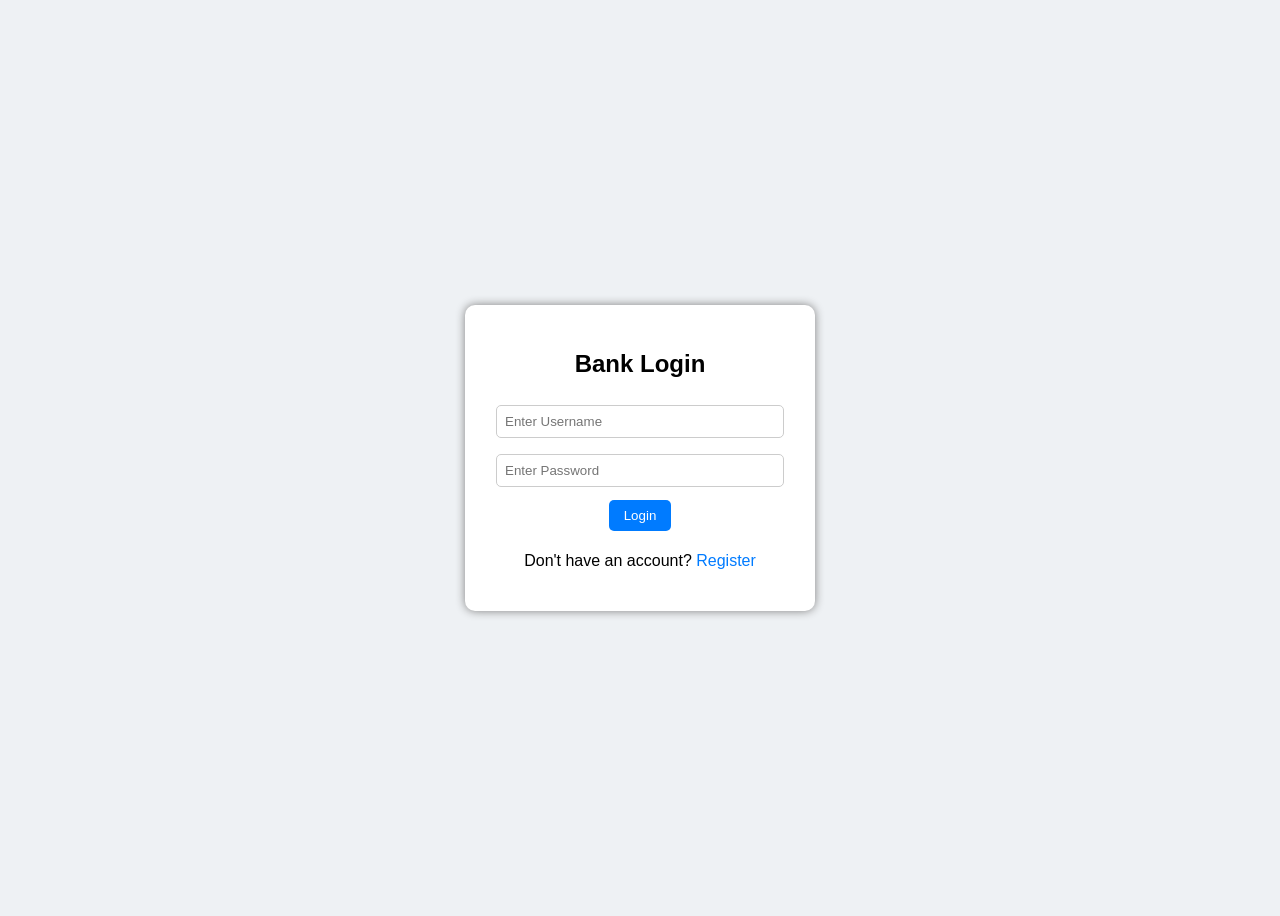
<file: index.html>
<!DOCTYPE html>
<html lang="en">
<head>
  <meta charset="UTF-8">
  <meta name="viewport" content="width=device-width, initial-scale=1.0">
  <title>Bank Login</title>
  <link rel="stylesheet" href="style.css">
</head>
<body>
  <div class="container">
    <h2>Bank Login</h2>
    <form id="loginForm">
      <input type="text" id="loginUser" placeholder="Enter Username" required><br>
      <input type="password" id="loginPass" placeholder="Enter Password" required><br>
      <button type="submit">Login</button>
      <p>Don't have an account? <a href="register.html">Register</a></p>
    </form>
    <p id="loginMsg"></p>
  </div>

  <script src="script.js"></script>
</body>
</html>
</file>
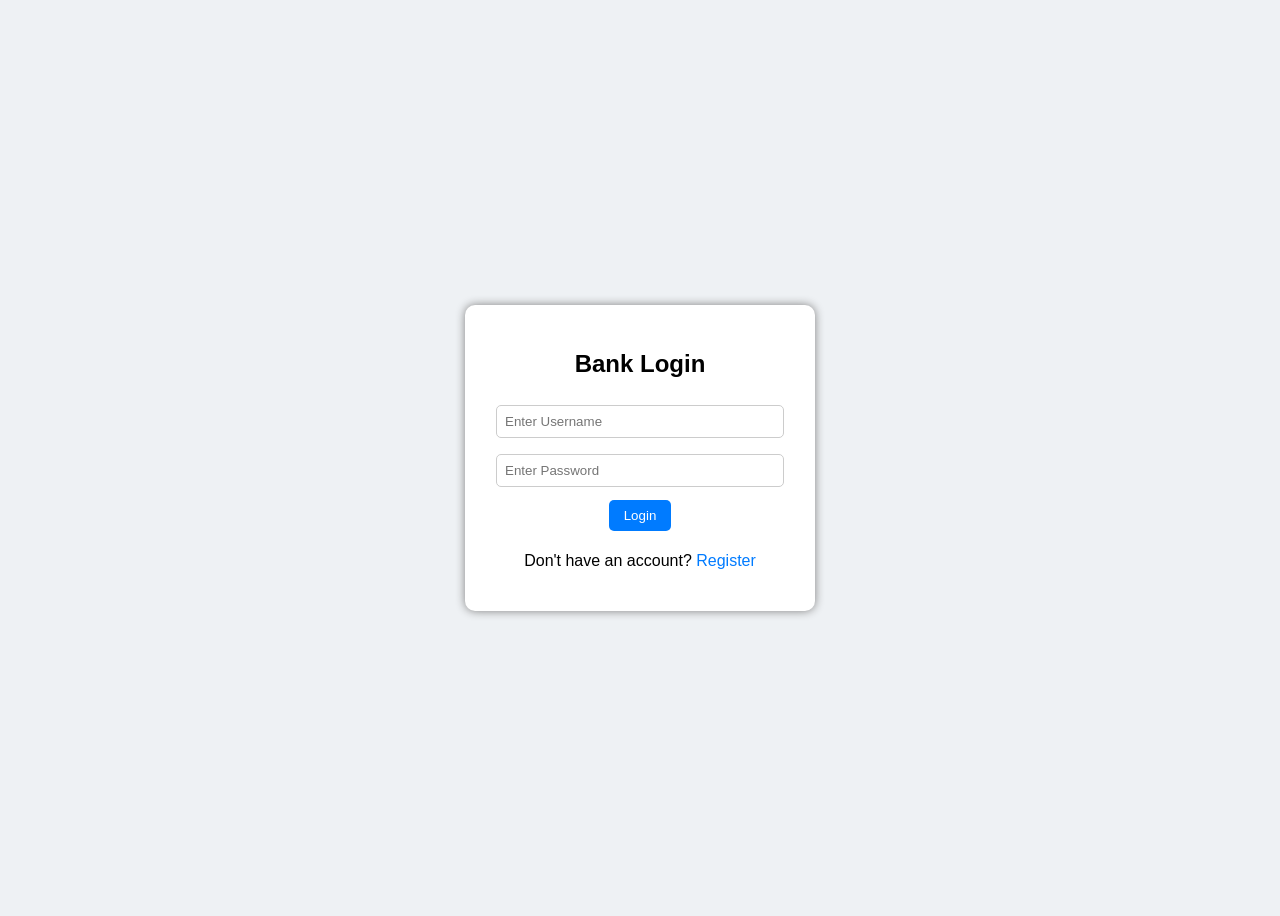
<file: dashboard.html>
<!DOCTYPE html>
<html lang="en">
<head>
  <meta charset="UTF-8">
  <meta name="viewport" content="width=device-width, initial-scale=1.0">
  <title>Dashboard - Bank</title>
  <link rel="stylesheet" href="style.css">
</head>
<body>
  <div class="container">
    <h2 id="welcomeUser">Welcome, User</h2>
    <h3>Balance: ₹<span id="balance">0</span></h3>

    <div class="actions">
      <input type="number" id="amount" placeholder="Enter amount">
      <button onclick="deposit()">Deposit</button>
      <button onclick="withdraw()">Withdraw</button>
    </div>

    <h3>Transaction History</h3>
    <ul id="history"></ul>

    <button onclick="logout()">Logout</button>
  </div>

  <script src="script.js"></script>
</body>
</html>
ss
</file>
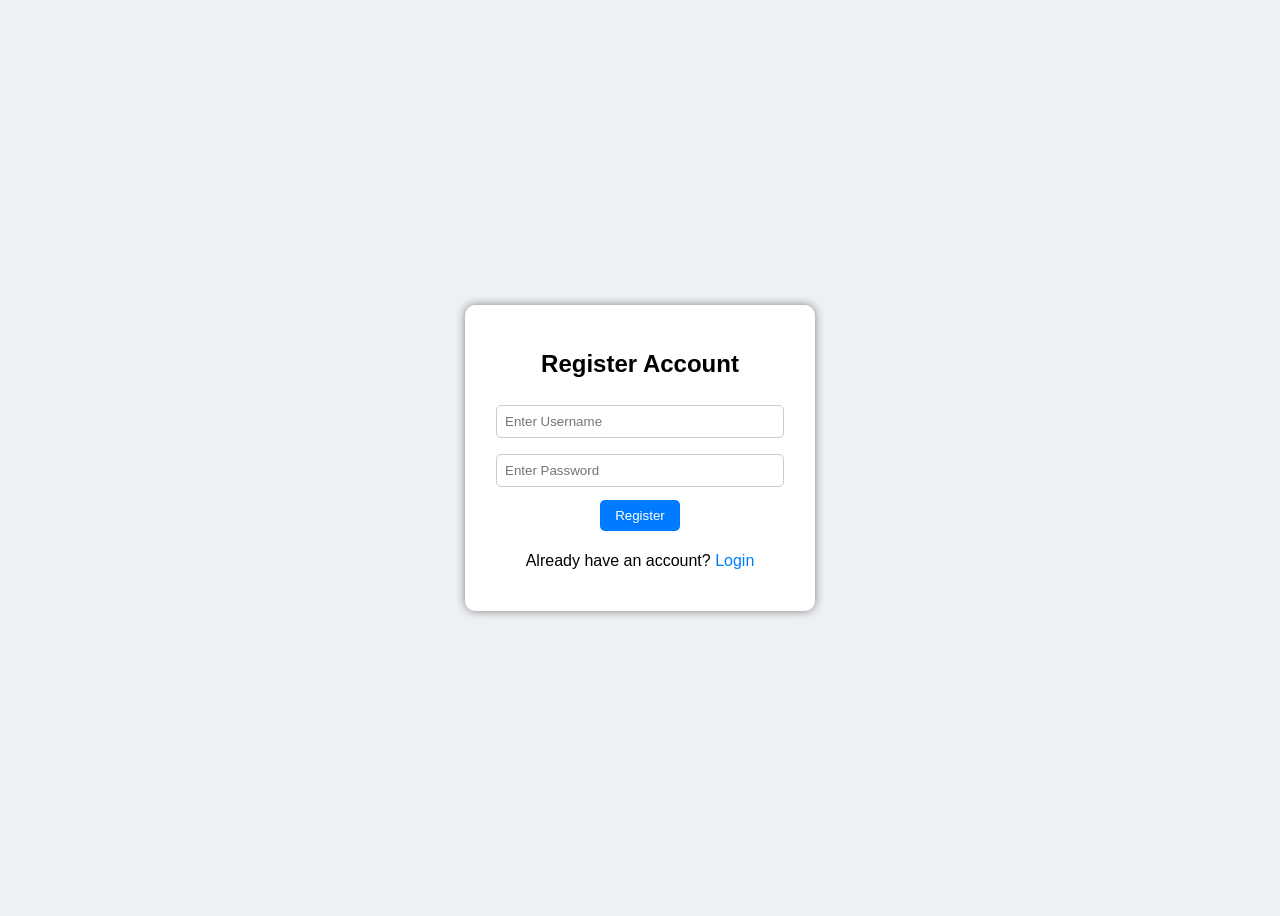
<file: register.html>
<!DOCTYPE html>
<html lang="en">
<head>
  <meta charset="UTF-8">
  <meta name="viewport" content="width=device-width, initial-scale=1.0">
  <title>Register - Bank</title>
  <link rel="stylesheet" href="style.css">
</head>
<body>
  <div class="container">
    <h2>Register Account</h2>
    <form id="registerForm">
      <input type="text" id="regUser" placeholder="Enter Username" required><br>
      <input type="password" id="regPass" placeholder="Enter Password" required><br>
      <button type="submit">Register</button>
      <p>Already have an account? <a href="index.html">Login</a></p>
    </form>
    <p id="regMsg"></p>
  </div>

  <script src="script.js"></script>
</body>
</html>
</file>
<file: style.css>
body {
  font-family: Arial;
  background: #eef1f4;
  display: flex;
  justify-content: center;
  align-items: center;
  height: 100vh;
}
.container {
  background: white;
  padding: 25px;
  border-radius: 10px;
  box-shadow: 0 0 10px gray;
  width: 300px;
  text-align: center;
}
input {
  width: 90%;
  padding: 8px;
  margin: 8px 0;
  border: 1px solid #ccc;
  border-radius: 5px;
}
button {
  padding: 8px 15px;
  margin: 5px;
  background-color: #007bff;
  color: white;
  border: none;
  border-radius: 5px;
  cursor: pointer;
}
button:hover {
  background-color: #0056b3;
}
a { color: #007bff; text-decoration: none; }
.actions {
  margin-top: 10px;
}
</file>
